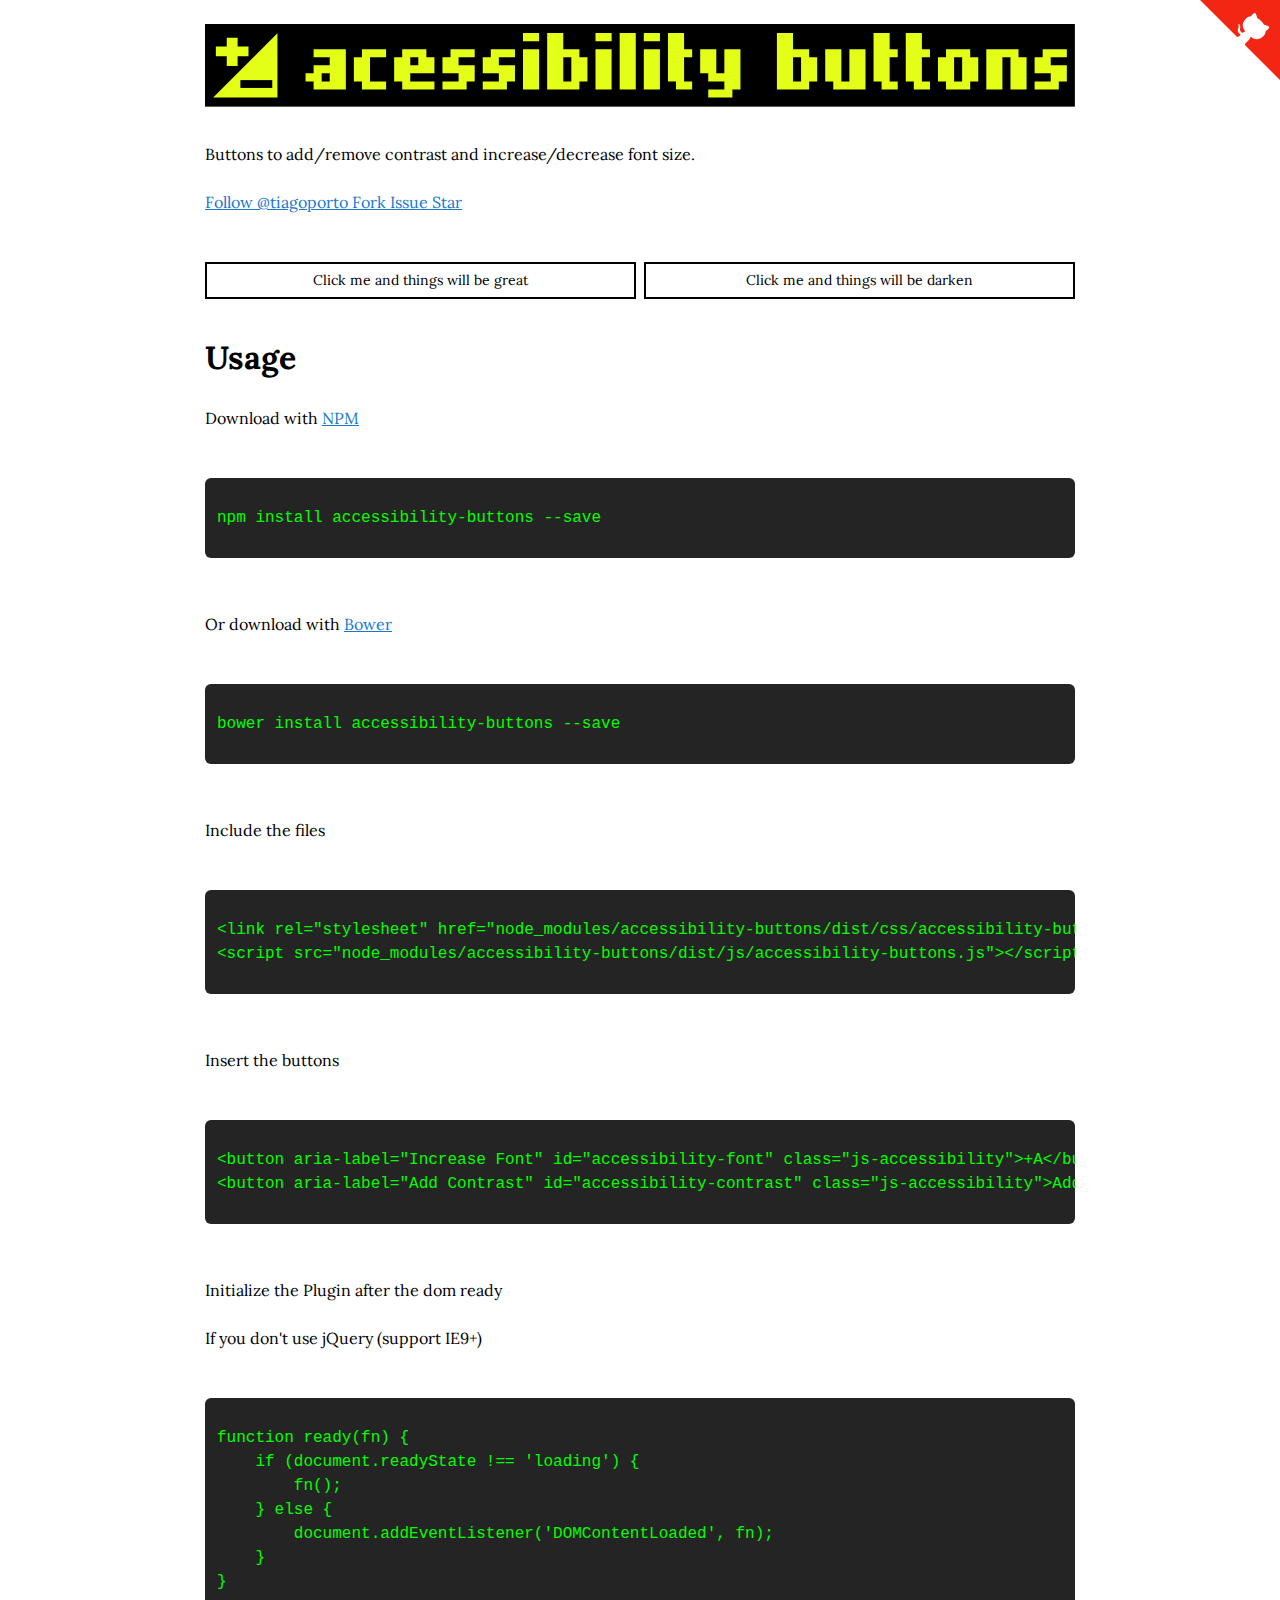
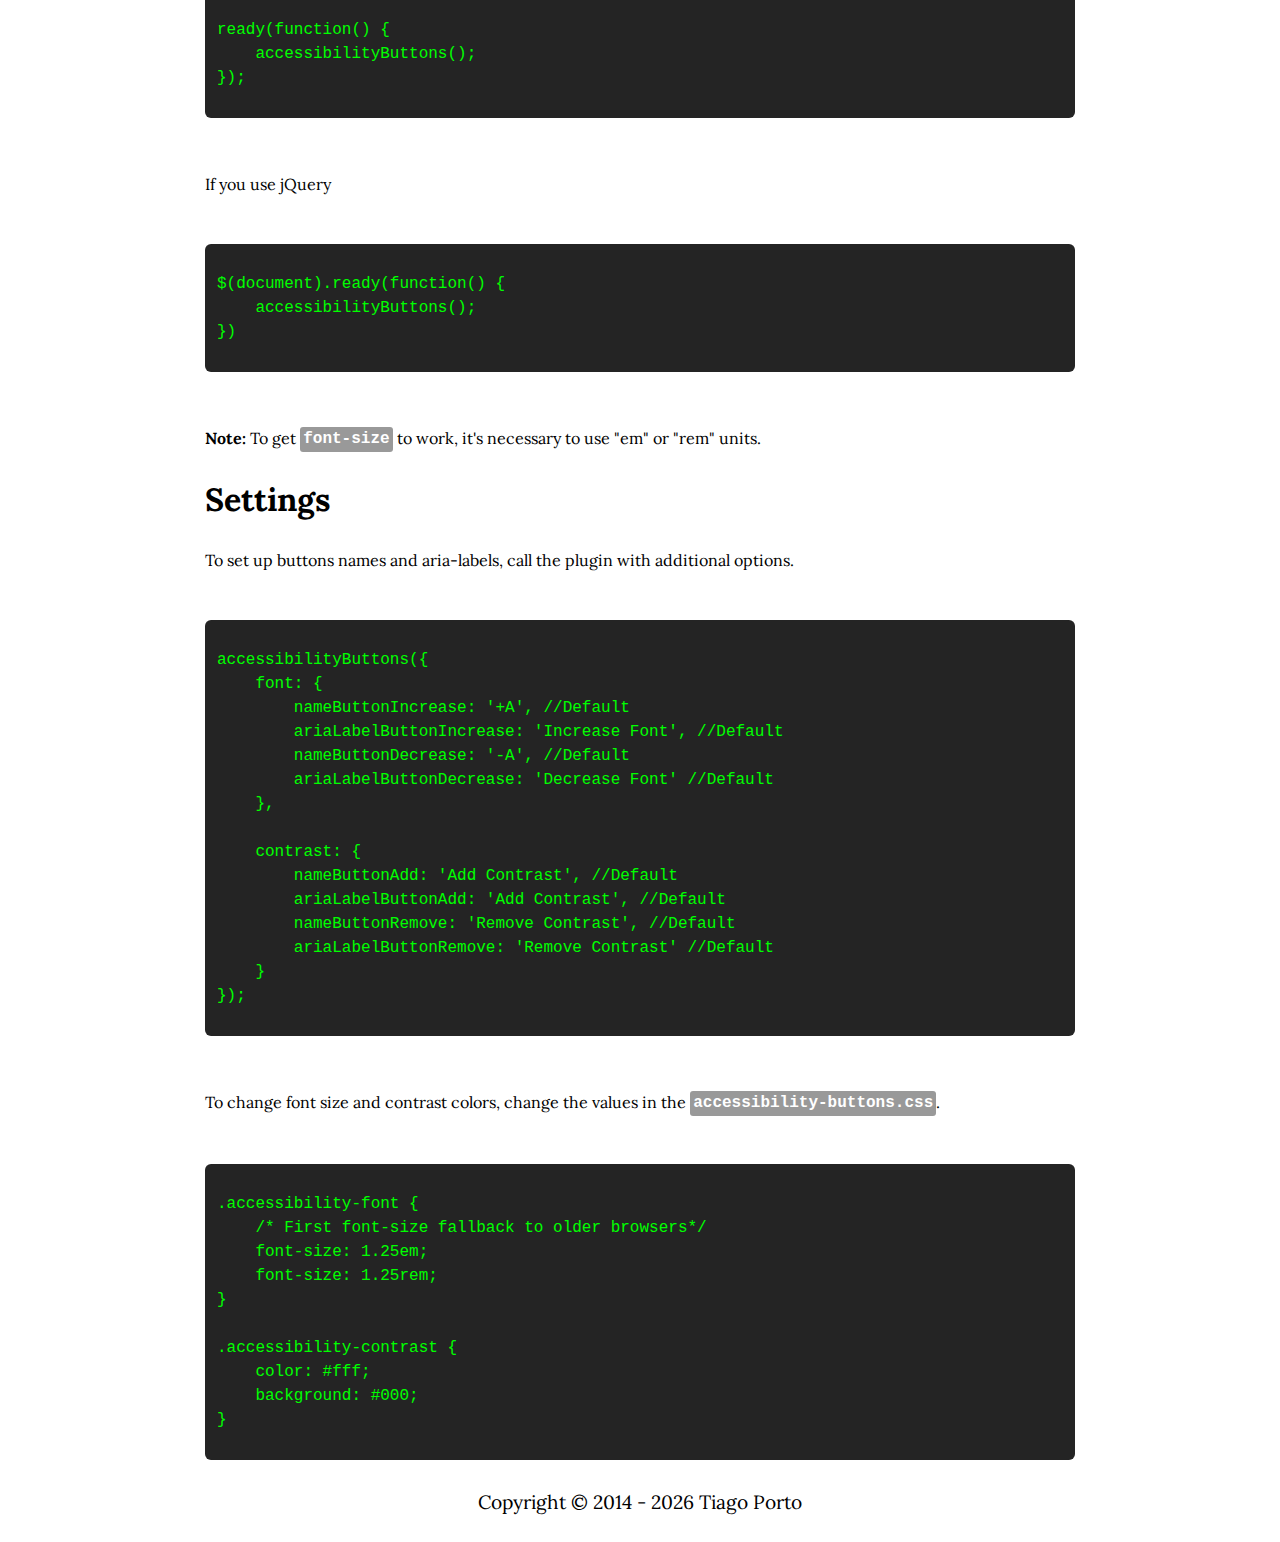
<file: index.html>
<!DOCTYPE html><html lang="en"><head><meta charset="utf-8"><meta http-equiv="X-UA-Compatible" content="IE=edge"><title>Accessibility Buttons</title><meta name="description" content="Buttons to add/remove contrast and increase/decrease font size."><meta name="keywords" content="accessibility,button,contrast,font size,increase font,decrease font,lib"><meta name="viewport" content="width=device-width,initial-scale=1"><link rel="manifest" href="site.webmanifest"><!-- Logos downloadtip --><link rel="icon" type="image/png" href="img/logos/accessibility-buttons-logo.png" data-title="Screen Bitmap file (.png)"><link rel="icon" type="image/svg+xml" href="img/logos/accessibility-buttons-logo.svg" data-title="Screen Vector file (.svg)"><link rel="icon" type="image/eps" href="img/logos/accessibility-buttons-logo.eps" data-title="Print file (.eps)"><!-- Add to homescreen for Chrome on Android --><meta name="theme-color" content="#FFF"><meta name="mobile-web-app-capable" content="yes"><link rel="icon" sizes="192x192" href="img/touch/chrome-touch-icon-192x192.png"><!-- Add to homescreen for Safari on iOS --><meta name="apple-mobile-web-app-capable" content="yes"><meta name="apple-mobile-web-app-status-bar-style" content="black-translucent"><meta name="apple-mobile-web-app-title" content="Accessibility Buttons"><link rel="apple-touch-icon" href="apple-touch-icon.png"><!-- Tile icon for Win8 --><meta name="application-name" content="Accessibility Buttons"><meta name="msapplication-TileColor" content="#FFF"><meta name="msapplication-square70x70logo" content="img/touch/tile.png"><meta name="msapplication-square150x150logo" content="img/touch/tile.png"><meta name="msapplication-wide310x150logo" content="img/touch/tile-wide.png"><meta name="msapplication-square310x310logo" content="img/touch/tile.png"><link href="https://fonts.googleapis.com/css?family=Lora:400,700" rel="stylesheet" type="text/css"><link rel="stylesheet" href="css/styles.combined.min.css"></head><body><header class="header"><h1><a href="http://tiagoporto.github.io/accessibility-buttons/" id="logo"><svg xmlns="http://www.w3.org/2000/svg" viewbox="0 0 400 38" class="accessibility-buttons-logo" alt="Accessibility Buttons Logo, icon with plus and minus signal and a leterring wrote Acessibility Buttons with pixel font."><title>Accessibility Buttons</title><style>.accessibility-buttons-logo__lettering,
        .accessibility-buttons-logo__box,
        .accessibility-buttons-logo__plus{
            fill: #E3FF17;
        }</style><rect class="accessibility-buttons-logo__background" width="400" height="38"/><polygon class="accessibility-buttons-logo__box" points="33.313 33.805 3.769 33.805 33.313 4.261"/><polygon class="accessibility-buttons-logo__plus" points="20 10.309 15 10.309 15 6.309 10 6.309 10 10.309 5 10.309 5 14.809 10 14.809 10 19.309 15 19.309 15 14.809 20 14.809"/><rect class="accessibility-buttons-logo__minus" x="16.283" y="25.799" width="14.644" height="3.601"/><g class="accessibility-buttons-logo__lettering"><path d="M49.948 11.585H64.76v18.517H49.95V26.4h-3.703v-3.704h3.703v-3.703h7.407V15.29h-7.407v-3.705zm3.704 11.11v3.703h3.703v-3.703h-3.703z"/><path d="M68.464 15.288h3.703v-3.703h11.11v3.703H75.87v11.11h7.407V30.1h-11.11V26.4h-3.703v-11.11z"/><path d="M86.98 15.288h3.703v-3.703h11.11v3.703h3.703v7.407h-11.11v3.703h11.11V30.1H90.684V26.4H86.98v-11.11zm11.11 0h-3.703v3.703h3.703V15.29z"/><path d="M109.2 15.288h3.703v-3.703h11.11v3.703h-7.407v3.703h7.407V26.4h-3.703V30.1H109.2V26.4h7.407v-3.703H109.2v-7.407z"/><path d="M127.716 15.288h3.703v-3.703h11.11v3.703h-7.408v3.703h7.407V26.4h-3.704V30.1h-11.11V26.4h7.407v-3.703h-7.407v-7.407z"/><path d="M146.232 4.18h7.407V7.88h-7.408V4.18zm0 7.405h7.407v18.517h-7.408V11.585z"/><path d="M157.342 4.18h7.407v7.405h7.406v3.703h3.703v11.11h-3.704V30.1h-14.813V4.18zm7.406 22.218h3.703v-11.11h-3.702v11.11z"/><path d="M179.56 4.18h7.408V7.88h-7.407V4.18zm0 7.405h7.408v18.517h-7.407V11.585z"/><path d="M190.67 4.18h7.408V30.1h-7.407V4.18z"/><path d="M201.78 4.18h7.407V7.88h-7.407V4.18zm0 7.405h7.407v18.517h-7.407V11.585z"/><path d="M212.89 4.18h7.406v7.405H224v3.703h-3.704v11.11H224V30.1h-7.408V26.4h-3.703V4.178z"/><path d="M227.702 11.585h7.407v11.11h3.702v-11.11h7.407v18.517h-3.704v3.703h-11.11v-3.703h7.407V26.4h-7.407v-3.704h-3.703v-11.11z"/><path d="M262.98 4.18h7.408v7.405h7.407v3.703h3.703v11.11h-3.703V30.1h-14.813V4.18zm7.408 22.218h3.703v-11.11h-3.702v11.11z"/><path d="M285.2 11.585h7.407v14.813h3.704V11.585h7.408v18.517h-14.814V26.4H285.2V11.584z"/><path d="M307.42 4.18h7.407v7.405h3.703v3.703h-3.703v11.11h3.703V30.1h-7.407V26.4h-3.703V4.178z"/><path d="M322.233 4.18h7.407v7.405h3.703v3.703h-3.703v11.11h3.703V30.1h-7.407V26.4h-3.703V4.178z"/><path d="M337.045 15.288h3.703v-3.703h11.11v3.703h3.703v11.11h-3.702V30.1h-11.11V26.4h-3.703v-11.11zm11.11 0h-3.703v11.11h3.703v-11.11z"/><path d="M366.672 30.102h-7.407V11.585h14.813v3.703h3.703V30.1h-7.406V15.29h-3.703v14.814z"/><path d="M381.484 15.288h3.703v-3.703h11.11v3.703h-7.407v3.703h7.407V26.4h-3.703V30.1h-11.11V26.4h7.407v-3.703h-7.406v-7.407z"/></g></svg></a></h1><p>Buttons to add/remove contrast and increase/decrease font size.</p><a href="https://github.com/tiagoporto/accessibility-buttons" class="github-corner"><svg width="80" height="80" viewBox="0 0 250 250"><title>Accessibility Buttons Repository</title><path d="M0,0 L115,115 L130,115 L142,142 L250,250 L250,0 Z"/><path d="M128.3,109.0 C113.8,99.7 119.0,89.6 119.0,89.6 C122.0,82.7 120.5,78.6 120.5,78.6 C119.2,72.0 123.4,76.3 123.4,76.3 C127.3,80.9 125.5,87.3 125.5,87.3 C122.9,97.6 130.6,101.9 134.4,103.2" fill="currentColor" class="octo-arm"/><path d="M115.0,115.0 C114.9,115.1 118.7,116.5 119.8,115.4 L133.7,101.6 C136.9,99.2 139.9,98.4 142.2,98.6 C133.8,88.0 127.5,74.4 143.8,58.0 C148.5,53.4 154.0,51.2 159.7,51.0 C160.3,49.4 163.2,43.6 171.4,40.1 C171.4,40.1 176.1,42.5 178.8,56.2 C183.1,58.6 187.2,61.8 190.9,65.4 C194.5,69.0 197.7,73.2 200.1,77.6 C213.8,80.2 216.3,84.9 216.3,84.9 C212.7,93.1 206.9,96.0 205.4,96.6 C205.1,102.4 203.0,107.8 198.3,112.5 C181.9,128.9 168.3,122.5 157.7,114.1 C157.9,116.9 156.7,120.9 152.7,124.9 L141.0,136.5 C139.8,137.7 141.6,141.9 141.8,141.8 Z" fill="currentColor" class="octo-body"/></svg> </a><a class="github-button" href="https://github.com/tiagoporto" data-show-count="true" aria-label="Follow @tiagoporto on GitHub">Follow @tiagoporto </a><a class="github-button" href="https://github.com/tiagoporto/accessibility-buttons/fork" data-show-count="true" aria-label="Fork tiagoporto/accessibility-buttons on GitHub">Fork </a><a class="github-button" href="https://github.com/tiagoporto/accessibility-buttons/issues" data-show-count="true" aria-label="Issue tiagoporto/accessibility-buttons on GitHub">Issue </a><a class="github-button" href="https://github.com/tiagoporto/accessibility-buttons" data-show-count="true" aria-label="Star tiagoporto/accessibility-buttons on GitHub">Star</a></header><main class="main"><div class="row"><div class="column"><button type="button" aria-label="Increase Font" id="accessibility-font" class="js-accessibility">+A</button></div><div class="column"><button type="button" aria-label="Add Contrast" id="accessibility-contrast" class="js-accessibility">Add Contrast</button></div></div><h2>Usage</h2><p>Download with <a href="https://npmjs.com">NPM</a></p><code><pre>npm install accessibility-buttons --save</pre></code><p>Or download with <a href="http://bower.io">Bower</a></p><code><pre>bower install accessibility-buttons --save</pre></code><p>Include the files</p><code><pre>&lt;link rel="stylesheet" href="node_modules/accessibility-buttons/dist/css/accessibility-buttons.css"&gt;
&lt;script src="node_modules/accessibility-buttons/dist/js/accessibility-buttons.js"&gt;&lt;/script&gt;</pre></code><p>Insert the buttons</p><code><pre>&lt;button aria-label="Increase Font" id="accessibility-font" class="js-accessibility">+A&lt;/button>
&lt;button aria-label="Add Contrast" id="accessibility-contrast" class="js-accessibility">Add Contrast&lt;/button></pre></code><p>Initialize the Plugin after the dom ready</p><p>If you don't use jQuery (support IE9+)</p><code><pre>function ready(fn) {
    if (document.readyState !== 'loading') {
        fn();
    } else {
        document.addEventListener('DOMContentLoaded', fn);
    }
}

ready(function() {
    accessibilityButtons();
});</pre></code><p>If you use jQuery</p><code><pre>$(document).ready(function() {
    accessibilityButtons();
})</pre></code><p><strong>Note:</strong> To get <kbd>font-size</kbd> to work, it's necessary to use "em" or "rem" units.</p><h2>Settings</h2><p>To set up buttons names and aria-labels, call the plugin with additional options.</p><code><pre>accessibilityButtons({
    font: {
        nameButtonIncrease: '+A', //Default
        ariaLabelButtonIncrease: 'Increase Font', //Default
        nameButtonDecrease: '-A', //Default
        ariaLabelButtonDecrease: 'Decrease Font' //Default
    },

    contrast: {
        nameButtonAdd: 'Add Contrast', //Default
        ariaLabelButtonAdd: 'Add Contrast', //Default
        nameButtonRemove: 'Remove Contrast', //Default
        ariaLabelButtonRemove: 'Remove Contrast' //Default
    }
});</pre></code><p>To change font size and contrast colors, change the values in the <kbd>accessibility-buttons.css</kbd>.</p><code><pre>.accessibility-font {
    /* First font-size fallback to older browsers*/
    font-size: 1.25em;
    font-size: 1.25rem;
}

.accessibility-contrast {
    color: #fff;
    background: #000;
}</pre></code></main><footer class="footer">Copyright © 2014 - <span id="year"></span> Tiago Porto</footer><script src="js/demo.js"></script><script async defer="defer" src="https://buttons.github.io/buttons.js"></script></body></html>
</file>
<file: css/styles.combined.min.css>
/*! normalize.css v8.0.0 | MIT License | github.com/necolas/normalize.css */
html{line-height:1.15;-webkit-text-size-adjust:100%}body{margin:0}h1{font-size:2em;margin:.67em 0}hr{box-sizing:content-box;height:0;overflow:visible}code,kbd,pre,samp{font-family:monospace,monospace;font-size:1em}a{background-color:transparent}abbr[title]{border-bottom:none;text-decoration:underline dotted}b,strong{font-weight:bolder}small{font-size:80%}sub,sup{font-size:75%;line-height:0;position:relative;vertical-align:baseline}sub{bottom:-.25em}sup{top:-.5em}img{border-style:none}button,input,optgroup,select,textarea{font-family:inherit;font-size:100%;line-height:1.15;margin:0}button,input{overflow:visible}button,select{text-transform:none}[type=button],[type=reset],[type=submit],button{-webkit-appearance:button}[type=button]::-moz-focus-inner,[type=reset]::-moz-focus-inner,[type=submit]::-moz-focus-inner,button::-moz-focus-inner{border-style:none;padding:0}[type=button]:-moz-focusring,[type=reset]:-moz-focusring,[type=submit]:-moz-focusring,button:-moz-focusring{outline:1px dotted ButtonText}fieldset{padding:.35em .75em .625em}legend{color:inherit;display:table;max-width:100%;white-space:normal}progress{vertical-align:baseline}textarea{overflow:auto}[type=checkbox],[type=radio],legend{box-sizing:border-box;padding:0}[type=number]::-webkit-inner-spin-button,[type=number]::-webkit-outer-spin-button{height:auto}[type=search]{-webkit-appearance:textfield;outline-offset:-2px}[type=search]::-webkit-search-decoration{-webkit-appearance:none}::-webkit-file-upload-button{-webkit-appearance:button;font:inherit}details{display:block}summary{display:list-item}[hidden],template{display:none}
/*!
*   Accessibility Buttons v3.1.2
*   http://tiagoporto.github.io/accessibility-buttons
*   Copyright (c) 2014-2017 Tiago Porto (http://tiagoporto.com)
*   Released under the MIT license
*/
@-webkit-keyframes octocat-wave{0%,to{-webkit-transform:rotate(0);transform:rotate(0)}20%,60%{-webkit-transform:rotate(-25deg);transform:rotate(-25deg)}40%,80%{-webkit-transform:rotate(10deg);transform:rotate(10deg)}}@keyframes octocat-wave{0%,to{-webkit-transform:rotate(0);transform:rotate(0)}20%,60%{-webkit-transform:rotate(-25deg);transform:rotate(-25deg)}40%,80%{-webkit-transform:rotate(10deg);transform:rotate(10deg)}}html{font-size:100%;-moz-box-sizing:border-box;box-sizing:border-box}*,:after,:before{-moz-box-sizing:inherit;box-sizing:inherit}body{font:16px/1.5em Lora,"Times New Roman",Times,Georgia,Serif;background-color:#fff;color:#000;text-rendering:optimizeLegibility;-webkit-font-smoothing:antialiased;-moz-osx-font-smoothing:grayscale;font-smoothing:auto;-webkit-font-feature-settings:"liga","kern";-moz-font-feature-settings:"liga","kern";font-feature-settings:"liga","kern"}@media only screen and (-webkit-min-device-pixel-ratio:1.25),only screen and (min-device-pixel-ratio:1.25),only screen and (-webkit-min-device-pixel-ratio:2.0833333333333335),only screen and (min-resolution:200dpi),only screen and (min-resolution:1.25dppx){body{-webkit-font-smoothing:subpixel-antialiased}}::-moz-selection{background:#000;color:#fff}::selection{background:#000;color:#fff}h1,h2,h3,h4,h5,h6,kbd{font-weight:700}h1{font-size:2.25em;line-height:1.333333333333333em;margin-top:.666666666666667em;margin-bottom:.666666666666667em}h2,p{line-height:1.5em}h2{margin-top:.75em;margin-bottom:.75em;font-size:2em}h3{font-size:1.875em;line-height:1.6em;margin-top:.8em;margin-bottom:.8em}h4{font-size:1.75em;line-height:1.714285714285714em;margin-top:.857142857142857em;margin-bottom:.857142857142857em}h5{font-size:1.5em;line-height:2em;margin-top:1em;margin-bottom:1em}h6{font-size:1.25em;line-height:1.2em;margin-top:1.2em;margin-bottom:1.2em}p{font-size:1em;-webkit-hyphens:auto;-moz-hyphens:auto;-ms-hyphens:auto;hyphens:auto}a{color:#1878cc}a:active,a:hover,a:visited{color:#4a148c}blockquote,code,p{margin-top:1.5em;margin-bottom:1.5em}blockquote{font-style:italic;padding-left:.625em;border-left:.3125em solid #999}kbd{color:#fff;font-family:"Courier New",Courier,monospace;background-color:rgba(0,0,0,.4);border-radius:3px;padding:.2em}code{color:#0f0;background:#242424;padding:.75em;display:inline-block;border-radius:6px;overflow:auto}fieldset{border-color:#999;border-style:solid;border-width:.0625em;padding:1.4375em;margin:0 0 1.5em}code,input[type=email],input[type=number],input[type=password],input[type=search],input[type=text],textarea{width:100%}input[type=email],input[type=number],input[type=password],input[type=search],input[type=text],select,textarea{font-size:1em;line-height:1.5em;border-color:#999;border-style:solid;border-width:.0625em;padding:.3125em;border-radius:5px;color:#595959;margin-bottom:.75em}input[type=email]:focus,input[type=number]:focus,input[type=password]:focus,input[type=search]:focus,input[type=text]:focus,select:focus,textarea:focus{border-color:#66afe9;outline:0;box-shadow:inset 0 1px 1px rgba(0,0,0,.075),0 0 8px rgba(102,175,233,.6)}input[type=email],input[type=number],input[type=password],input[type=search],input[type=text],select{height:2.25em}select{width:auto}::-webkit-input-placeholder{color:#8c8c8c;font-size:.875em}::-moz-placeholder{color:#8c8c8c;font-size:.875em}:-ms-input-placeholder,::-ms-input-placeholder{color:#8c8c8c;font-size:.875em}::placeholder{color:#8c8c8c;font-size:.875em}button{border:2px solid #000;display:block;width:100%;font-size:.875em;padding:.625em 1.25em;overflow:hidden;margin:0;text-align:center;text-decoration:none;-webkit-user-select:none;-moz-user-select:none;-ms-user-select:none;user-select:none;-webkit-tap-highlight-color:transparent;color:#000;background:0 0;-webkit-transition:.15s ease-out;transition:.15s ease-out;cursor:pointer;background-color:none}button:hover{background:#000;color:#fff}button:focus{box-shadow:0 0 0 .2rem rgba(0,0,0,.5);outline:0}.accessibility-contrast button{border-color:#e3ff17;color:#e3ff17}.accessibility-contrast button:hover{background:#e3ff17;color:#000}.accessibility-contrast button:focus{box-shadow:0 0 0 .2rem rgba(255,255,255,.5);outline:0}.header,i[class^=icon-]{display:block}.github-corner:hover .octo-arm{-webkit-animation:octocat-wave 560ms ease-in-out;animation:octocat-wave 560ms ease-in-out}.github-corner .octo-arm{-webkit-transform-origin:130px 106px;-ms-transform-origin:130px 106px;transform-origin:130px 106px}.github-corner svg{fill:#f22613;color:#fff;position:absolute;top:0;border:0;right:0}@media (max-width:500px){.github-corner:hover .octo-arm{-webkit-animation:none;animation:none}.github-corner .octo-arm{-webkit-animation:octocat-wave 560ms ease-in-out;animation:octocat-wave 560ms ease-in-out}}.header{width:auto;max-width:900px;float:none;margin-right:auto;margin-left:auto;padding-left:15px;padding-right:15px;margin-bottom:3em}.column::after,.footer::after,.header::after,.main::after{content:'';display:table;clear:both}.footer{text-align:center;font-size:1.2em;margin-bottom:1.5em}.accessibility-contrast .accessibility-buttons-logo__background,.accessibility-contrast .accessibility-buttons-logo__minus{fill:#fff}.accessibility-contrast .accessibility-buttons-logo__box,.accessibility-contrast .accessibility-buttons-logo__lettering,.accessibility-contrast .accessibility-buttons-logo__plus{fill:#000}.footer,.main{width:auto;max-width:900px;float:none;display:block;margin-right:auto;margin-left:auto;padding-left:15px;padding-right:15px}.row{padding-bottom:3rem}.column{float:left;clear:none;text-align:inherit;width:49.5%;margin-left:0;margin-right:1%}.column:nth-child(n){margin-right:1%;float:left;clear:none}.column:nth-child(2n){margin-right:0;float:right}.column:nth-child(2n+1){clear:both}@media (max-width:480px){.column{float:left;clear:none;text-align:inherit;width:100%;margin-left:0;margin-right:3%;margin-bottom:1rem}.column::after{content:'';display:table;clear:both}.column:last-child{margin-right:0}}@media print{*{background:0 0!important;color:#000!important;text-shadow:none!important;-webkit-filter:none!important;filter:none!important;-ms-filter:none!important}body{margin:0;padding:0;line-height:1.4em;font:12pt Georgia,"Times New Roman",Times,serif;color:#000}@page{margin:1.5cm}.wrap{width:100%;margin:0;float:none!important}.no-print,audio,embed,footer,nav,object,video{display:none}.print{display:block}.page-break,aside{page-break-before:always}a,a:visited{text-decoration:underline}a:link:after,a:visited:after{content:" (" attr(href) ") "}p a{word-wrap:break-word}q:after{content:" (" attr(cite) ")"}a:after,a[href^="#"]:after,a[href^="javascript:"]:after{content:""}a[href]:after{content:" (" attr(href) ")"}abbr[title]:after{content:" (" attr(title) ")"}aside{display:block}h1{font-size:24pt}h2,h3{page-break-after:avoid}h2{font-size:18pt}h2,h3,p{widows:3;orphans:3}h3{font-size:14pt}img{max-width:100%!important}p{font-size:12pt}blockquote,pre{border:1px solid #999}thead{display:table-header-group}blockquote,img,pre,tr{page-break-inside:avoid}}
/*!
*   Accessibility Buttons v3.1.2
*   http://tiagoporto.github.io/accessibility-buttons
*   Copyright (c) 2014-2017 Tiago Porto (http://tiagoporto.com)
*   Released under the MIT license
*/
html{font-size:100%}body{-webkit-transition:background 1s ease,font-size .7s linear;transition:background 1s ease,font-size .7s linear}button,input,keygen,select,textarea{-webkit-transition:all .6s linear;transition:all .6s linear}.accessibility-font{font-size:1.25em;font-size:1.25rem}.accessibility-font button,.accessibility-font input,.accessibility-font keygen,.accessibility-font select,.accessibility-font textarea{font-size:1.041625em;font-size:1.04163rem}.accessibility-contrast{color:#fff;background:#000}#logo-downloadtip{background-color:#fff;border:1px solid #ccc;border:1px solid rgba(0,0,0,.2);display:none;padding:1px;text-align:left;white-space:normal;position:absolute;top:0;left:0;z-index:1010;-webkit-border-radius:6px;-moz-border-radius:6px;border-radius:6px;-webkit-box-shadow:0 5px 10px rgba(0,0,0,.2);-moz-box-shadow:0 5px 10px rgba(0,0,0,.2);box-shadow:0 5px 10px rgba(0,0,0,.2);-webkit-background-clip:padding-box;-moz-background-clip:padding;background-clip:padding-box}#logo-downloadtip .content,#logo-downloadtip h3{font-family:"Helvetica Neue",Helvetica,Arial,sans-serif}#logo-downloadtip h3{background:#f7f7f7;border-bottom:1px solid #ebebeb;margin:0;font-size:14px;line-height:18px;padding:8px 14px;-webkit-border-radius:5px 5px 0 0;-moz-border-radius:5px 5px 0 0;border-radius:5px 5px 0 0}#logo-downloadtip a{color:#555;display:block;text-decoration:none}#logo-downloadtip .content{background:#fff;color:#333;font-size:13px;line-height:20px;padding:9px 14px;-webkit-border-radius:0 0 5px 5px;-moz-border-radius:0 0 5px 5px;border-radius:0 0 5px 5px}#logo-downloadtip .arrow,#logo-downloadtip .arrow:after{position:absolute;display:block;width:0;height:0;border-color:transparent;border-style:solid}#logo-downloadtip .arrow{border-width:11px}#logo-downloadtip .arrow:after{border-width:10px;content:""}#logo-downloadtip.right .arrow{top:50%;left:-11px;margin-top:-11px;border-right-color:#999;border-right-color:rgba(0,0,0,.25);border-left-width:0}#logo-downloadtip.right .arrow:after{bottom:-10px;left:1px;border-right-color:#fff;border-left-width:0}#logo-downloadtip.bottom .arrow{top:-11px;left:50%;margin-left:-11px;border-bottom-color:#f7f7f7;border-bottom-color:rgba(0,0,0,.2);border-top-width:0}#logo-downloadtip.bottom .arrow:after{top:1px;margin-left:-10px;border-bottom-color:#f7f7f7;border-top-width:0}
</file>
